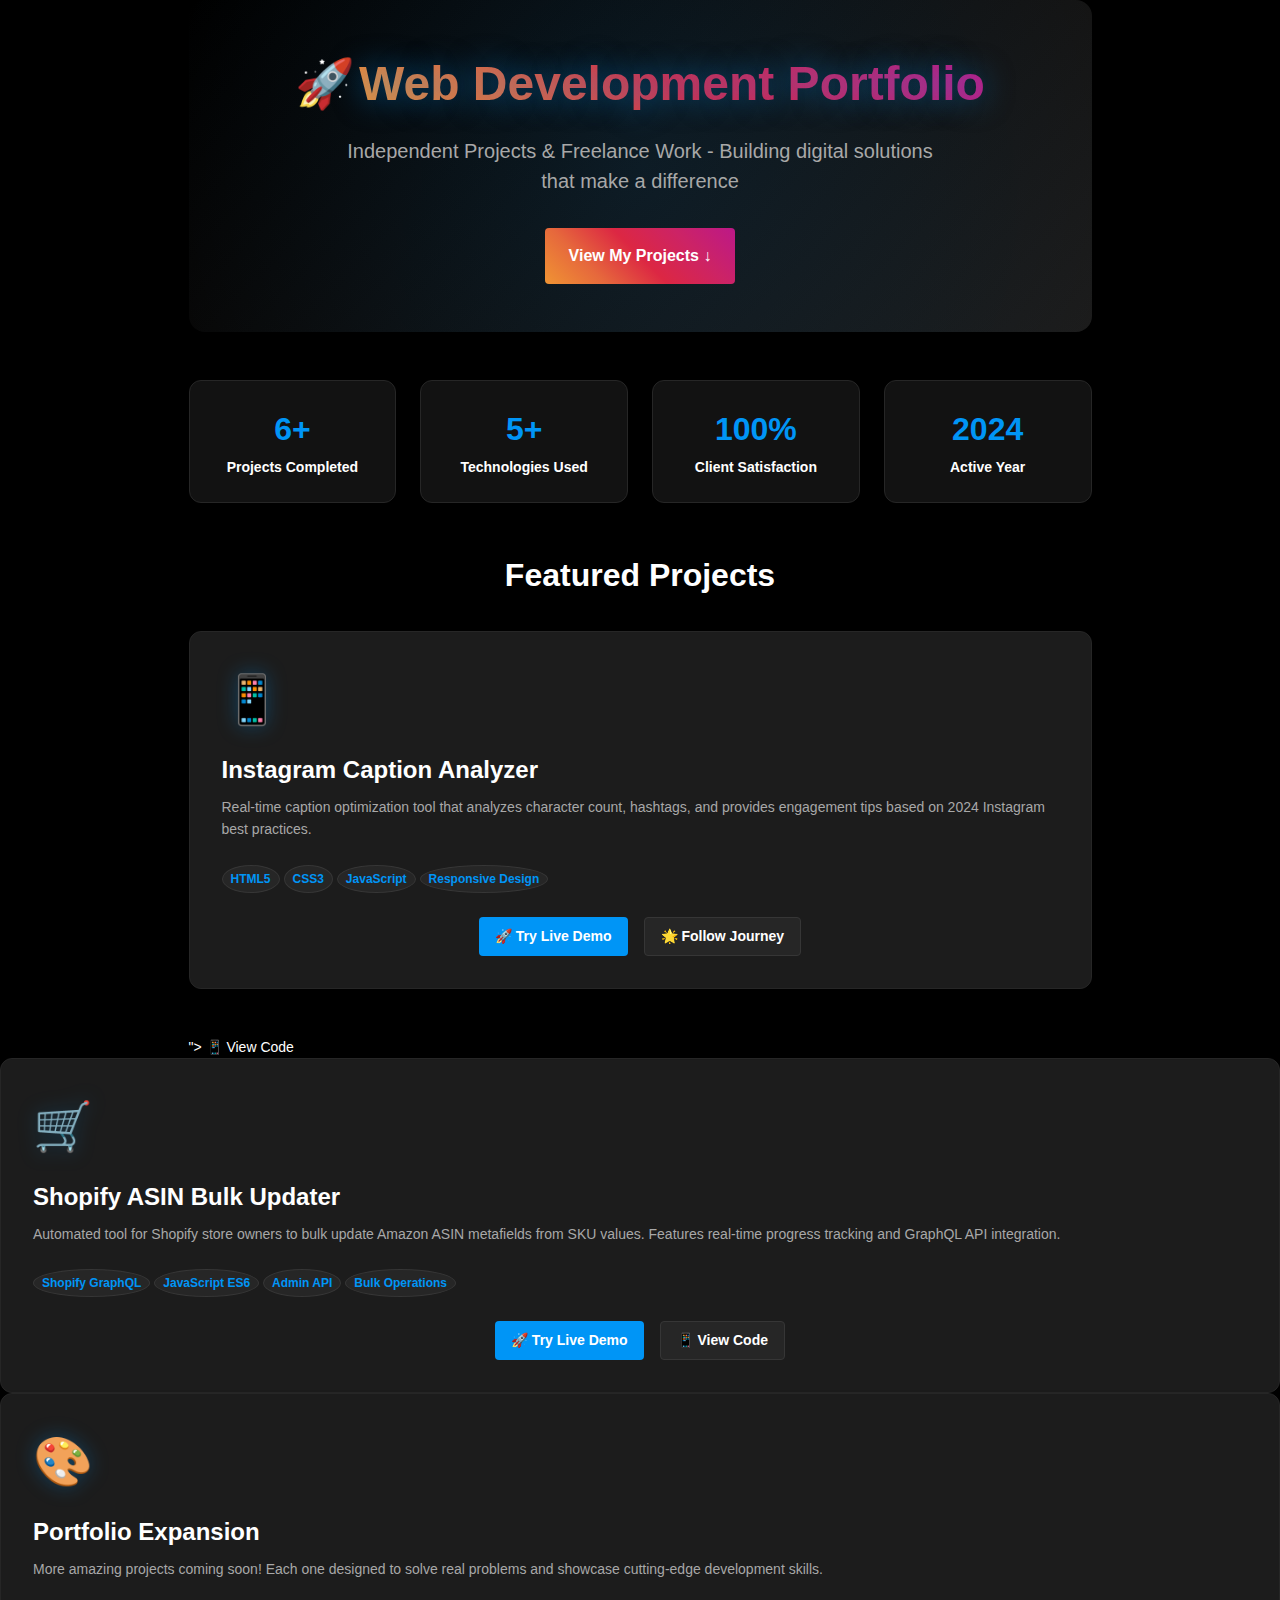
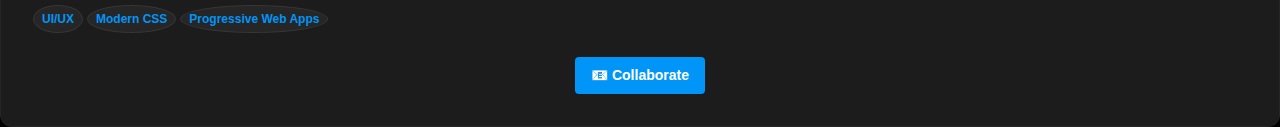
<file: index.html>
<!DOCTYPE html>
<html lang="en">
<head>
    <meta charset="UTF-8">
    <meta name="viewport" content="width=device-width, initial-scale=1.0">
    <title>Portfolio - Web Development Projects</title>
    <link rel="stylesheet" href="styles.css">
</head>
<body>
    <div class="ig-container">
        <!-- Hero Section -->
        <section class="hero-section">
            <div class="hero-content">
                <h1 class="hero-title">
                    <span class="emoji">🚀</span>
                    <span class="title-text">Web Development Portfolio</span>
                </h1>
                <p class="hero-subtitle">
                    Independent Projects & Freelance Work - Building digital solutions that make a difference
                </p>
                <a href="#projects" class="ig-btn ig-btn-gradient ig-btn-lg ig-hover-lift">
                    View My Projects ↓
                </a>
            </div>
        </section>

        <!-- Stats Section -->
        <section class="stats-section">
            <div class="stat-card">
                <span class="stat-number">6+</span>
                <span class="stat-label">Projects Completed</span>
            </div>
            <div class="stat-card">
                <span class="stat-number">5+</span>
                <span class="stat-label">Technologies Used</span>
            </div>
            <div class="stat-card">
                <span class="stat-number">100%</span>
                <span class="stat-label">Client Satisfaction</span>
            </div>
            <div class="stat-card">
                <span class="stat-number">2024</span>
                <span class="stat-label">Active Year</span>
            </div>
        </section>

        <!-- Projects Section -->
        <section id="projects" class="projects-section">
            <h2 class="ig-text-center ig-mb-xl" style="font-size: 32px; font-weight: 700;">
                <span class="title-text">Featured Projects</span>
            </h2>
            
            <div class="projects-grid">
                <!-- Instagram Caption Analyzer -->
                <div class="project-card">
                    <span class="project-icon">📱</span>
                    <h3 class="project-title">
                        <span class="title-text">Instagram Caption Analyzer</span>
                    </h3>
                    <p class="project-description">
                        Real-time caption optimization tool that analyzes character count, hashtags, and provides engagement tips based on 2024 Instagram best practices.
                    </p>
                    <div class="project-tech">
                        <span class="tech-tag">HTML5</span>
                        <span class="tech-tag">CSS3</span>
                        <span class="tech-tag">JavaScript</span>
                        <span class="tech-tag">Responsive Design</span>
                    </div>
                    <div class="project-buttons ig-flex ig-justify-center ig-gap-md">
                        <a href="projects/Instagram Caption Analyzer/IG-Caption_Analyzer.html" class="ig-btn ig-btn-primary">
                            🚀 Try Live Demo
                        </a>
                        <a href="#" class="ig-btn ig-btn-secondary">
                            🌟 Follow Journey
                        </a>
                    </div>
                </div>
            </div>
        </section>">
                            📱 View Code
                        </a>
                    </div>
                </div>

                <!-- Shopify ASIN Bulk Updater -->
                <div class="project-card">
                    <span class="project-icon">🛒</span>
                    <h3 class="project-title">
                        <span class="title-text">Shopify ASIN Bulk Updater</span>
                    </h3>
                    <p class="project-description">
                        Automated tool for Shopify store owners to bulk update Amazon ASIN metafields from SKU values. Features real-time progress tracking and GraphQL API integration.
                    </p>
                    <div class="project-tech">
                        <span class="tech-tag">Shopify GraphQL</span>
                        <span class="tech-tag">JavaScript ES6</span>
                        <span class="tech-tag">Admin API</span>
                        <span class="tech-tag">Bulk Operations</span>
                    </div>
                    <div class="project-buttons ig-flex ig-justify-center ig-gap-md">
                        <a href="projects/Shopify ASIN Bulk Updater/shopify-asin-updater.html" class="ig-btn ig-btn-primary">
                            🚀 Try Live Demo
                        </a>
                        <a href="https://github.com/JOLT-dailyAI/projects-showcase/tree/main/projects/Shopify%20ASIN%20Bulk%20Updater" class="ig-btn ig-btn-secondary">
                            📱 View Code
                        </a>
                    </div>
                </div>

                <!-- Placeholder for Third Project -->
                <div class="project-card">
                    <span class="project-icon">🎨</span>
                    <h3 class="project-title">
                        <span class="title-text">Portfolio Expansion</span>
                    </h3>
                    <p class="project-description">
                        More amazing projects coming soon! Each one designed to solve real problems and showcase cutting-edge development skills.
                    </p>
                    <div class="project-tech">
                        <span class="tech-tag">UI/UX</span>
                        <span class="tech-tag">Modern CSS</span>
                        <span class="tech-tag">Progressive Web Apps</span>
                    </div>
                    <div class="project-buttons ig-flex ig-justify-center ig-gap-md">
                        <a href="#contact" class="ig-btn ig-btn-primary">
                            📧 Collaborate
                        </a>
                        <a href="#" class="ig-btn ig-btn-secondary
</file>
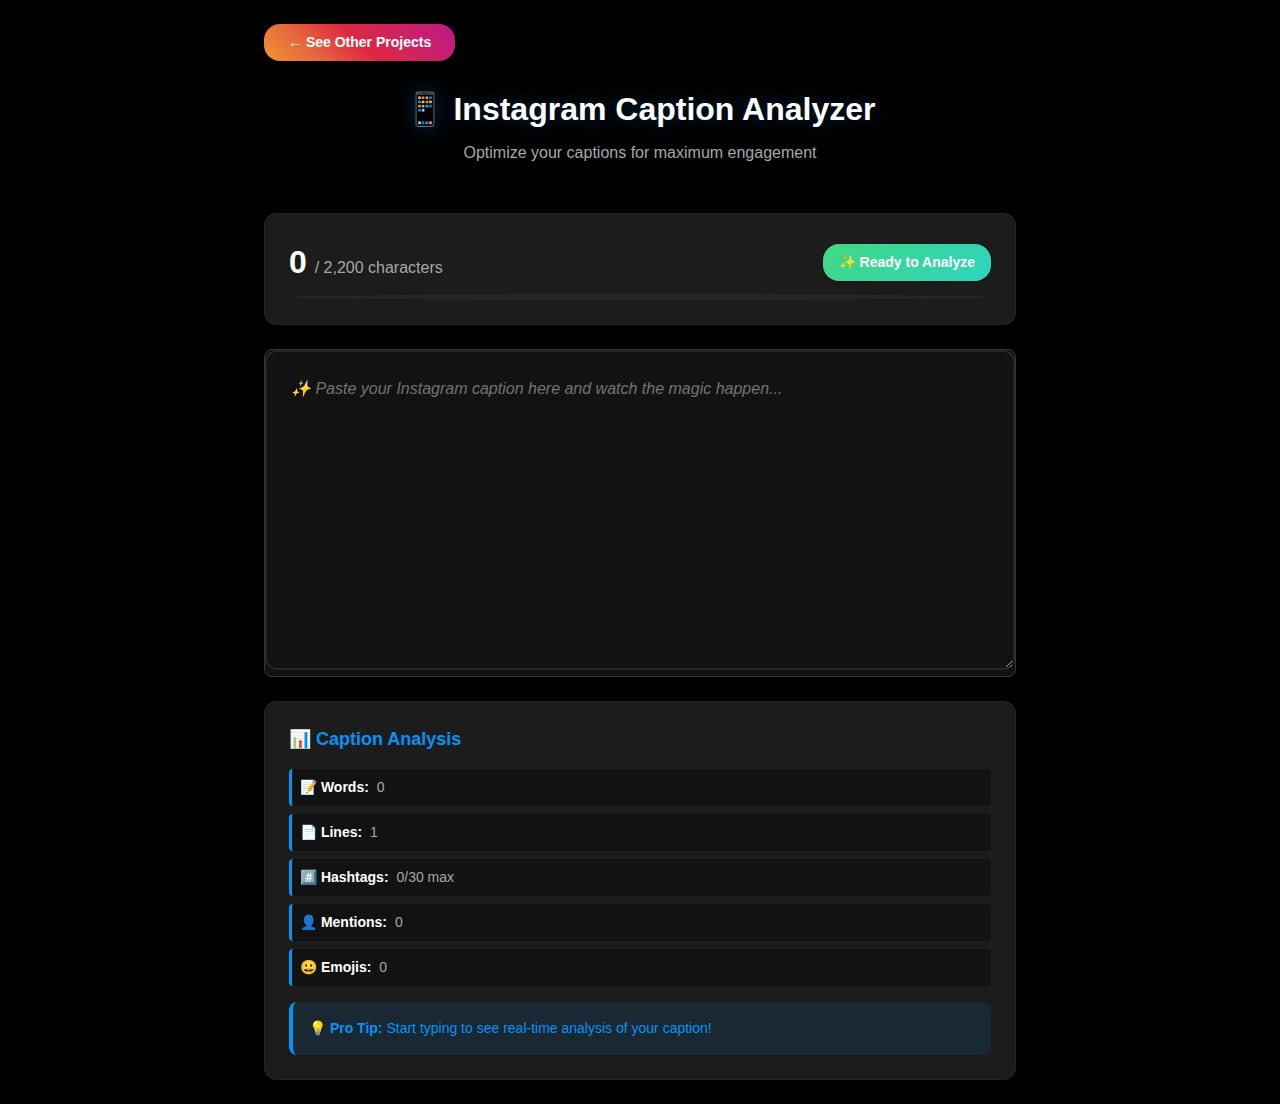
<file: projects/Instagram Caption Analyzer/IG-Caption_Analyzer.html>
<!DOCTYPE html>
<html lang="en">
<head>
    <meta charset="UTF-8">
    <meta name="viewport" content="width=device-width, initial-scale=1.0">
    <title>Instagram Caption Analyzer</title>
    <!-- Fixed CSS path: go up two directories to reach styles.css -->
    <link rel="stylesheet" href="../../styles.css">
</head>
<body>
    <div class="analyzer-container">
        <!-- Back Navigation -->
        <a href="../../index.html" class="back-link">
            ← See Other Projects
        </a>
        
        <!-- Header -->
        <div class="header-section">
            <h1 class="header-title">
                <span class="emoji">📱</span>
                <span class="title-text">Instagram Caption Analyzer</span>
            </h1>
            <p class="header-subtitle">Optimize your captions for maximum engagement</p>
        </div>
        
        <!-- Character Counter Display -->
        <div class="ig-card counter-display">
            <div class="ig-flex ig-justify-between ig-items-center ig-mb-sm">
                <div>
                    <span class="count-number" id="charCount">0</span>
                    <span class="count-limit">/ 2,200 characters</span>
                </div>
                <div class="status-badge status-success" id="status">✅ Perfect Length</div>
            </div>
            <div class="progress-bar">
                <div class="progress-fill" id="progressBar" style="width: 0%"></div>
            </div>
        </div>
        
        <!-- Caption Input -->
        <div class="ig-card">
            <textarea 
                id="captionText" 
                class="caption-textarea"
                placeholder="✨ Paste your Instagram caption here and watch the magic happen..."
                oninput="analyzeCaption()"
            ></textarea>
        </div>
        
        <!-- Analysis Results -->
        <div class="ig-card analysis-card" id="analysis">
            <h3 class="analysis-title">📊 Caption Analysis</h3>
            <div id="analysisContent">
                <div class="stat-item">
                    <span class="stat-label">Status:</span>
                    <span class="stat-value">Waiting for input...</span>
                </div>
            </div>
        </div>
    </div>

    <script>
        function analyzeCaption() {
            const text = document.getElementById('captionText').value;
            const charCount = text.length;
            const limit = 2200;
            
            // Update character count
            document.getElementById('charCount'). entities = charCount;
            
            // Calculate progress percentage
            const percentage = Math.min((charCount / limit) * 100, 100);
            const progressBar = document.getElementById('progressBar');
            progressBar.style.width = percentage + '%';
            
            // Update status with modern styling - based on current IG best practices
            const statusEl = document.getElementById('status');
            if (charCount === 0) {
                statusEl.textContent = '✨ Ready to Analyze';
                statusEl.className = 'status-badge status-success';
                progressBar.className = 'progress-fill';
            } else if (charCount <= 125) {
                // Instagram mobile shows full caption without "more" button
                statusEl.textContent = '📱 Mobile Perfect';
                statusEl.className = 'status-badge status-success';
                progressBar.className = 'progress-fill';
            } else if (charCount <= 300) {
                // Good engagement range
                statusEl.textContent = '👍 Great Length';
                statusEl.className = 'status-badge status-success';
                progressBar.className = 'progress-fill';
            } else if (charCount <= 1000) {
                // Still good but getting longer
                statusEl.textContent = '📖 Story Mode';
                statusEl.className = 'status-badge status-parser';
                progressBar.className = 'progress-fill warning';
            } else if (charCount <= 2200) {
                // Getting close to limit
                statusEl.textContent = '⚠️ Near Limit';
                statusEl.className = 'status-badge status-warning';
                progressBar.className = 'progress-fill warning';
            } else {
                // Over Instagram's limit
                statusEl.textContent = '❌ Too Long';
                statusEl.className = 'status-badge status-danger';
                progressBar.className = 'progress-fill danger';
            }
            
            // Count hashtags (more accurate regex)
            const hashtags = text.match(/#[a-zA-Z0-9_]+/g) || [];
            const hashtagCount = hashtags.length;
            
            // Count mentions
            const mentions = text.match(/@[a-zA-Z0-9_.]+/g) || [];
            const mentionCount = mentions.length;
            
            // Count emojis (comprehensive emoji detection)
            const emojiCount = (text.match(/[\u{1F600}-\u{1F64F}]|[\u{1F300}-\u{1F5FF}]|[\u{1F680}-\u{1F6FF}]|[\u{1F1E0}-\u{1F1FF}]|[\u{2600}-\u{26FF}]|[\u{2700}-\u{27BF}]|[\u{1F900}-\u{1F9FF}]|[\u{1FA70}-\u{1FAFF}]/gu) || []).length;
            
            // Count words and lines
            const wordCount = text.trim() ? text.trim().split(/\s+/).length : 0;
            const lineCount = text.split('\n').length;
            
            // Build analysis
            let analysis = `
                <div class="stat-item">
                    <span class="stat-label">📝 Words:</span>
                    <span class="stat-value">${wordCount}</span>
                </div>
                <div class="stat-item">
                    <span class="stat-label">📄 Lines:</span>
                    <span class="stat-value">${lineCount}</span>
                </div>
                <div class="stat-item">
                    <span class="stat-label">#️⃣ Hashtags:</span>
                    <span class="stat-value">${hashtagCount}/30 max</span>
                </div>
                <div class="stat-item">
                    <span class="stat-label">👤 Mentions:</span>
                    <span class="stat-value">${mentionCount}</span>
                </div>
                <div class="stat-item">
                    <span class="stat-label">😀 Emojis:</span>
                    <span class="stat-value">${emojiCount}</span>
                </div>
            `;
            
            // Add tips and warnings based on current Instagram best practices
            if (charCount === 0) {
                analysis += `
                    <div class="tip-box tip-info">
                        <strong>💡 Pro Tip:</strong> Start typing to see real-time analysis of your caption!
                    </div>
                `;
            } else {
                if (charCount > 2200) {
                    const overBy = charCount - 2200;
                    analysis += `
                        <div class="tip-box tip-error">
                            <strong>⚠️ Over Limit:</strong> Your caption is ${overBy} characters too long. Instagram will truncate it!
                        </div>
                    `;
                }
                
                // Updated hashtag recommendations based on 2024 best practices
                if (hashtagCount > 30) {
                    analysis += `
                        <div class="tip-box tip-error">
                            <strong>🚫 Too Many Hashtags:</strong> Instagram allows maximum 30 hashtags. You have ${hashtagCount}.
                        </div>
                    `;
                } else if (hashtagCount > 10) {
                    analysis += `
                        <div class="tip-box tip-warning">
                            <strong>📊 Hashtag Tip:</strong> Consider 3-7 targeted hashtags for better engagement than ${hashtagCount}.
                        </div>
                    `;
                } else if (hashtagCount >= 3 && hashtagCount <= 7) {
                    analysis += `
                        <div class="tip-box tip-info">
                            <strong>🎯 Perfect Hashtags:</strong> ${hashtagCount} hashtags is in the sweet spot for 2024!
                        </div>
                    `;
                }
                
                // Mobile optimization tip
                if (charCount <= 125) {
                    analysis += `
                        <div class="tip-box tip-info">
                            <strong>📱 Mobile Perfect:</strong> Your caption displays fully on mobile without "more" button!
                        </div>
                    `;
                }
                
                // Engagement optimization tips
                if (text.includes('?')) {
                    analysis += `
                        <div class="tip-box tip-info">
                            <strong>💬 Great for Engagement:</strong> Questions encourage comments!
                        </div>
                    `;
                }
                
                // Story-style caption detection
                if (charCount > 500 && lineCount > 5) {
                    analysis += `
                        <div class="tip-box tip-info">
                            <strong>📚 Story Mode:</strong> Long-form content can work great for engaged audiences!
                        </div>
                    `;
                }
            }
            
            document.getElementById('analysisContent').innerHTML = analysis;
        }
        
        // Initialize analysis
        analyzeCaption();
        
        // Auto-expand textarea - dynamic sizing
        const textarea = document.getElementById('captionText');
        textarea.addEventListener('input', function() {
            this.style.height = 'auto';
            this.style.height = Math.max(320, this.scrollHeight) + 'px';
        });
        
        // Prevent zoom on iOS when focusing input
        if (/iPad|iPhone|iPod/.test(navigator.userAgent)) {
            textarea.addEventListener('focus', function() {
                document.querySelector('meta[name=viewport]').setAttribute('content', 'width=device-width, initial-scale=1.0, maximum-scale=1.0, user-scalable=no');
            });
            
            textarea.addEventListener('blur', function() {
                document.querySelector('meta[name=viewport]').setAttribute('content', 'width=device-width, initial-scale=1.0');
            });
        }
    </script>
</body>
</html>
</file>
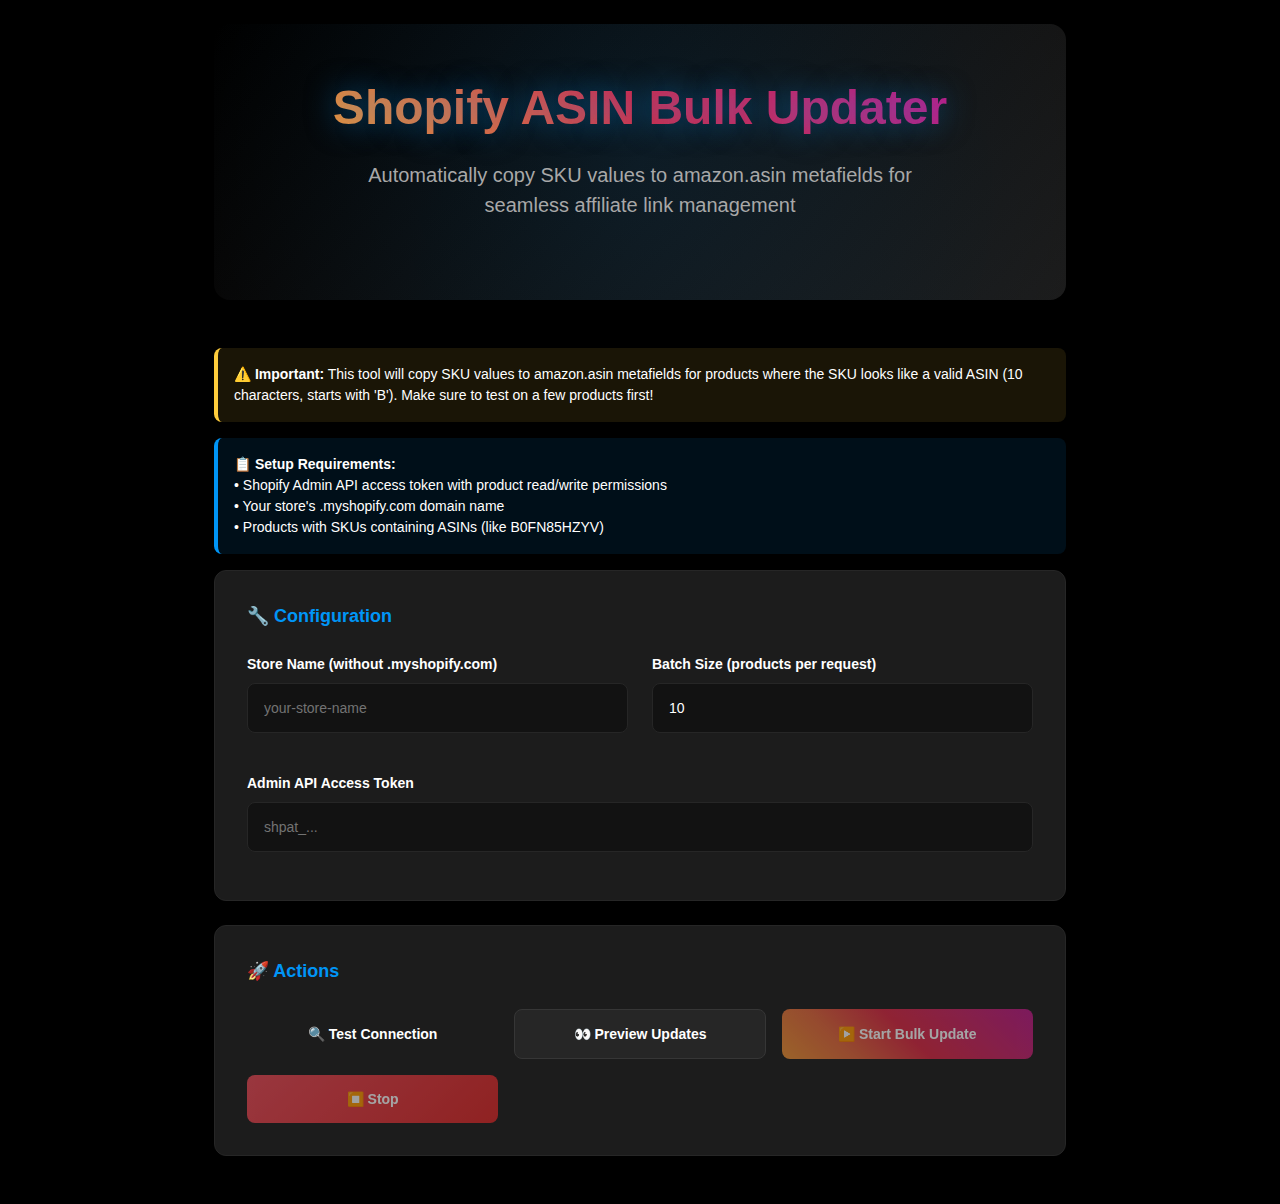
<file: projects/Shopify ASIN Bulk Updater/shopify-asin-updater.html>
<!DOCTYPE html>
<html lang="en">
<head>
    <meta charset="UTF-8">
    <meta name="viewport" content="width=device-width, initial-scale=1.0">
    <title>Shopify ASIN Bulk Updater</title>
    <!-- Link to centralized styles.css (2 folders up) -->
    <link rel="stylesheet" href="../../styles.css">
    <style>
        /* Additional styles specific to the ASIN updater */
        .updater-container {
            max-width: 900px;
            margin: 0 auto;
            padding: var(--ig-space-lg);
        }

        .updater-card {
            background: var(--ig-surface-elevated);
            border: 1px solid var(--ig-border);
            border-radius: var(--ig-radius-lg);
            padding: var(--ig-space-xl);
            margin-bottom: var(--ig-space-lg);
            box-shadow: var(--ig-shadow-md);
            transition: var(--ig-transition);
        }

        .updater-card:hover {
            box-shadow: var(--ig-shadow-lg);
        }

        .section-header {
            display: flex;
            align-items: center;
            gap: var(--ig-space-sm);
            margin-bottom: var(--ig-space-lg);
            color: var(--ig-blue);
            font-weight: 600;
            font-size: 18px;
        }

        .config-grid {
            display: grid;
            grid-template-columns: 1fr 1fr;
            gap: var(--ig-space-lg);
            margin-bottom: var(--ig-space-lg);
        }

        .form-field {
            margin-bottom: var(--ig-space-md);
        }

        .form-label {
            display: block;
            color: var(--ig-text-primary);
            font-weight: 600;
            margin-bottom: var(--ig-space-sm);
            font-size: 14px;
        }

        .form-input {
            width: 100%;
            padding: var(--ig-space-md);
            background: var(--ig-surface);
            border: 1px solid var(--ig-border);
            border-radius: var(--ig-radius-md);
            color: var(--ig-text-primary);
            font-family: inherit;
            font-size: 14px;
            transition: var(--ig-transition);
        }

        .form-input:focus {
            outline: none;
            border-color: var(--ig-blue);
            box-shadow: 0 0 0 3px rgba(0, 149, 246, 0.1);
        }

        .form-input::placeholder {
            color: var(--ig-text-muted);
        }

        .button-grid {
            display: grid;
            grid-template-columns: repeat(auto-fit, minmax(200px, 1fr));
            gap: var(--ig-space-md);
        }

        .action-btn {
            display: flex;
            align-items: center;
            justify-content: center;
            gap: var(--ig-space-sm);
            padding: var(--ig-space-md) var(--ig-space-lg);
            border: none;
            border-radius: var(--ig-radius-md);
            font-family: inherit;
            font-size: 14px;
            font-weight: 600;
            cursor: pointer;
            transition: var(--ig-transition);
            text-decoration: none;
            min-height: 48px;
        }

        .action-btn:disabled {
            opacity: 0.6;
            cursor: not-allowed;
        }

        .btn-test {
            background: var(--ig-gradient-tech);
            color: white;
        }

        .btn-test:hover:not(:disabled) {
            transform: translateY(-2px);
            box-shadow: var(--ig-shadow-lg);
        }

        .btn-preview {
            background: var(--ig-surface-hover);
            color: var(--ig-text-primary);
            border: 1px solid var(--ig-border-light);
        }

        .btn-preview:hover:not(:disabled) {
            background: var(--ig-border-light);
            transform: translateY(-2px);
        }

        .btn-update {
            background: var(--ig-gradient-brand);
            color: white;
        }

        .btn-update:hover:not(:disabled) {
            transform: translateY(-2px);
            box-shadow: var(--ig-shadow-lg);
        }

        .btn-stop {
            background: linear-gradient(135deg, var(--ig-red), #dc2626);
            color: white;
        }

        .btn-stop:hover:not(:disabled) {
            transform: translateY(-2px);
            box-shadow: 0 10px 25px rgba(237, 73, 86, 0.3);
        }

        .progress-container {
            margin: var(--ig-space-lg) 0;
            padding: var(--ig-space-lg);
            background: var(--ig-surface);
            border: 1px solid var(--ig-border);
            border-radius: var(--ig-radius-md);
            display: none;
        }

        .progress-track {
            width: 100%;
            height: 8px;
            background: var(--ig-border);
            border-radius: var(--ig-radius-full);
            overflow: hidden;
        }

        .progress-fill {
            height: 100%;
            background: var(--ig-gradient-brand);
            width: 0%;
            transition: width 0.3s ease;
            border-radius: var(--ig-radius-full);
        }

        .stats-grid {
            display: grid;
            grid-template-columns: repeat(auto-fit, minmax(150px, 1fr));
            gap: var(--ig-space-md);
            margin: var(--ig-space-lg) 0;
            display: none;
        }

        .stat-item {
            background: var(--ig-surface);
            padding: var(--ig-space-lg);
            border-radius: var(--ig-radius-md);
            text-align: center;
            border: 1px solid var(--ig-border);
            transition: var(--ig-transition);
        }

        .stat-item:hover {
            background: var(--ig-surface-hover);
            transform: translateY(-2px);
        }

        .stat-number {
            font-size: 24px;
            font-weight: 700;
            color: var(--ig-blue);
            display: block;
            margin-bottom: var(--ig-space-xs);
        }

        .stat-label {
            color: var(--ig-text-secondary);
            font-size: 12px;
            text-transform: uppercase;
            letter-spacing: 0.5px;
        }

        .log-container {
            margin-top: var(--ig-space-lg);
            background: var(--ig-surface-elevated);
            border: 1px solid var(--ig-border);
            border-radius: var(--ig-radius-md);
            display: none;
        }

        .log-header {
            padding: var(--ig-space-md);
            border-bottom: 1px solid var(--ig-border);
            font-weight: 600;
            color: var(--ig-text-primary);
            display: flex;
            align-items: center;
            gap: var(--ig-space-sm);
        }

        .log-content {
            padding: var(--ig-space-md);
            background: #1a1a1a;
            color: var(--ig-text-primary);
            font-family: 'Monaco', 'Consolas', 'SF Mono', monospace;
            font-size: 12px;
            line-height: 1.4;
            max-height: 300px;
            overflow-y: auto;
            white-space: pre-wrap;
        }

        .status-message {
            padding: var(--ig-space-md);
            border-radius: var(--ig-radius-md);
            margin: var(--ig-space-lg) 0;
            display: none;
            animation: slideIn 0.3s ease;
            border-left: 4px solid;
        }

        @keyframes slideIn {
            from { opacity: 0; transform: translateY(-10px); }
            to { opacity: 1; transform: translateY(0); }
        }

        .status-success {
            background: rgba(66, 216, 131, 0.1);
            border-left-color: var(--ig-green);
            color: var(--ig-green);
        }

        .status-error {
            background: rgba(237, 73, 86, 0.1);
            border-left-color: var(--ig-red);
            color: var(--ig-red);
        }

        .status-info {
            background: rgba(0, 149, 246, 0.1);
            border-left-color: var(--ig-blue);
            color: var(--ig-blue);
        }

        .status-warning {
            background: rgba(255, 205, 60, 0.1);
            border-left-color: var(--ig-yellow);
            color: var(--ig-yellow);
        }

        @media (max-width: 768px) {
            .config-grid {
                grid-template-columns: 1fr;
                gap: var(--ig-space-md);
            }

            .button-grid {
                grid-template-columns: 1fr;
            }

            .stats-grid {
                grid-template-columns: repeat(2, 1fr);
            }

            .updater-container {
                padding: var(--ig-space-md);
            }

            .updater-card {
                padding: var(--ig-space-lg);
            }
        }

        @media (max-width: 480px) {
            .stats-grid {
                grid-template-columns: 1fr;
            }
        }
    </style>
</head>
<body>
    <div class="updater-container">
        <div class="hero-section">
            <div class="hero-content">
                <h1 class="hero-title">
                    <span class="title-text">Shopify ASIN Bulk Updater</span>
                </h1>
                <p class="hero-subtitle">
                    Automatically copy SKU values to amazon.asin metafields for seamless affiliate link management
                </p>
            </div>
        </div>

        <div class="ig-alert ig-alert-warning">
            <strong>⚠️ Important:</strong> This tool will copy SKU values to amazon.asin metafields for products where the SKU looks like a valid ASIN (10 characters, starts with 'B'). Make sure to test on a few products first!
        </div>

        <div class="ig-alert ig-alert-info">
            <strong>📋 Setup Requirements:</strong>
            <br>• Shopify Admin API access token with product read/write permissions
            <br>• Your store's .myshopify.com domain name
            <br>• Products with SKUs containing ASINs (like B0FN85HZYV)
        </div>

        <div class="updater-card">
            <div class="section-header">
                🔧 Configuration
            </div>
            
            <div class="config-grid">
                <div class="form-field">
                    <label class="form-label" for="shopName">Store Name (without .myshopify.com)</label>
                    <input type="text" id="shopName" class="form-input" placeholder="your-store-name" />
                </div>
                
                <div class="form-field">
                    <label class="form-label" for="batchSize">Batch Size (products per request)</label>
                    <input type="number" id="batchSize" class="form-input" value="10" min="1" max="50" />
                </div>
            </div>
            
            <div class="form-field">
                <label class="form-label" for="accessToken">Admin API Access Token</label>
                <input type="password" id="accessToken" class="form-input" placeholder="shpat_..." />
            </div>
        </div>

        <div class="updater-card">
            <div class="section-header">
                🚀 Actions
            </div>
            
            <div class="button-grid">
                <button class="action-btn btn-test" onclick="testConnection()">
                    🔍 Test Connection
                </button>
                <button class="action-btn btn-preview" onclick="previewUpdates()" id="previewBtn">
                    👀 Preview Updates
                </button>
                <button class="action-btn btn-update" onclick="startBulkUpdate()" id="updateBtn" disabled>
                    ▶️ Start Bulk Update
                </button>
                <button class="action-btn btn-stop" onclick="stopUpdate()" id="stopBtn" disabled>
                    ⏹️ Stop
                </button>
            </div>
        </div>

        <div class="progress-container" id="progressContainer">
            <div class="section-header" style="margin-bottom: var(--ig-space-md);">
                📊 Progress
            </div>
            <div class="progress-track">
                <div class="progress-fill" id="progressBar"></div>
            </div>
        </div>

        <div class="stats-grid" id="statsGrid">
            <div class="stat-item">
                <div class="stat-number" id="totalProducts">0</div>
                <div class="stat-label">Total Products</div>
            </div>
            <div class="stat-item">
                <div class="stat-number" id="eligibleProducts">0</div>
                <div class="stat-label">Eligible for Update</div>
            </div>
            <div class="stat-item">
                <div class="stat-number" id="updatedProducts">0</div>
                <div class="stat-label">Updated</div>
            </div>
            <div class="stat-item">
                <div class="stat-number" id="skippedProducts">0</div>
                <div class="stat-label">Skipped</div>
            </div>
        </div>

        <div class="status-message" id="statusMessage"></div>

        <div class="log-container" id="logContainer">
            <div class="log-header">
                📝 Activity Log
            </div>
            <div class="log-content" id="logContent"></div>
        </div>
    </div>

    <script>
        let isRunning = false;
        let shouldStop = false;
        let stats = {
            total: 0,
            eligible: 0,
            updated: 0,
            skipped: 0
        };

        function showStatus(message, type = 'info') {
            const statusEl = document.getElementById('statusMessage');
            statusEl.textContent = message;
            statusEl.className = `status-message status-${type}`;
            statusEl.style.display = 'block';
            
            setTimeout(() => {
                statusEl.style.display = 'none';
            }, 5000);
        }

        function log(message) {
            const logEl = document.getElementById('logContent');
            const timestamp = new Date().toLocaleTimeString();
            logEl.textContent += `[${timestamp}] ${message}\n`;
            logEl.scrollTop = logEl.scrollHeight;
            document.getElementById('logContainer').style.display = 'block';
        }

        function updateStats() {
            document.getElementById('totalProducts').textContent = stats.total;
            document.getElementById('eligibleProducts').textContent = stats.eligible;
            document.getElementById('updatedProducts').textContent = stats.updated;
            document.getElementById('skippedProducts').textContent = stats.skipped;
            document.getElementById('statsGrid').style.display = 'grid';
        }

        function updateProgress(current, total) {
            const percentage = total > 0 ? (current / total) * 100 : 0;
            document.getElementById('progressBar').style.width = `${percentage}%`;
            document.getElementById('progressContainer').style.display = 'block';
        }

        function isValidASIN(sku) {
            return sku && 
                   sku.length === 10 && 
                   sku.charAt(0) === 'B' && 
                   /^[A-Z0-9]+$/.test(sku);
        }

        function getConfig() {
            const shopName = document.getElementById('shopName').value.trim();
            const accessToken = document.getElementById('accessToken').value.trim();
            const batchSize = parseInt(document.getElementById('batchSize').value) || 10;

            if (!shopName || !accessToken) {
                throw new Error('Please provide both shop name and access token');
            }

            return { shopName, accessToken, batchSize };
        }

        async function makeGraphQLRequest(query, variables = {}) {
            const config = getConfig();
            
            const response = await fetch(`https://${config.shopName}.myshopify.com/admin/api/2024-01/graphql.json`, {
                method: 'POST',
                headers: {
                    'Content-Type': 'application/json',
                    'X-Shopify-Access-Token': config.accessToken
                },
                body: JSON.stringify({ query, variables })
            });

            if (!response.ok) {
                throw new Error(`HTTP ${response.status}: ${response.statusText}`);
            }

            const result = await response.json();
            
            if (result.errors) {
                throw new Error(`GraphQL errors: ${JSON.stringify(result.errors)}`);
            }

            return result.data;
        }

        async function testConnection() {
            try {
                log('Testing connection...');
                
                const query = `query { shop { name } }`;
                const data = await makeGraphQLRequest(query);
                
                showStatus(`✅ Connected successfully to: ${data.shop.name}`, 'success');
                log(`Connected to shop: ${data.shop.name}`);
                
                document.getElementById('previewBtn').disabled = false;
                
            } catch (error) {
                showStatus(`❌ Connection failed: ${error.message}`, 'error');
                log(`Connection error: ${error.message}`);
            }
        }

        async function previewUpdates() {
            try {
                log('Starting preview...');
                stats = { total: 0, eligible: 0, updated: 0, skipped: 0 };

                const query = `
                    query getProducts($first: Int!, $after: String) {
                        products(first: $first, after: $after) {
                            pageInfo {
                                hasNextPage
                                endCursor
                            }
                            edges {
                                node {
                                    id
                                    title
                                    handle
                                    variants(first: 1) {
                                        edges {
                                            node {
                                                sku
                                            }
                                        }
                                    }
                                    metafields(namespace: "amazon", first: 5) {
                                        edges {
                                            node {
                                                key
                                                value
                                            }
                                        }
                                    }
                                }
                            }
                        }
                    }
                `;

                let hasNextPage = true;
                let cursor = null;
                const config = getConfig();

                while (hasNextPage) {
                    const data = await makeGraphQLRequest(query, {
                        first: config.batchSize,
                        after: cursor
                    });

                    const products = data.products.edges;
                    hasNextPage = data.products.pageInfo.hasNextPage;
                    cursor = data.products.pageInfo.endCursor;

                    for (const productEdge of products) {
                        const product = productEdge.node;
                        stats.total++;

                        const sku = product.variants.edges[0]?.node?.sku;
                        const existingASIN = product.metafields.edges.find(m => m.node.key === 'asin')?.node?.value;

                        if (isValidASIN(sku) && !existingASIN) {
                            stats.eligible++;
                            log(`✓ Eligible: ${product.title} (SKU: ${sku})`);
                        } else if (existingASIN) {
                            stats.skipped++;
                            log(`- Skipped (has ASIN): ${product.title}`);
                        } else {
                            stats.skipped++;
                            log(`- Skipped (invalid SKU): ${product.title} (${sku || 'no SKU'})`);
                        }
                    }

                    updateStats();
                    await new Promise(resolve => setTimeout(resolve, 200));
                }

                showStatus(`Preview complete! Found ${stats.eligible} products eligible for update out of ${stats.total} total products.`, 'info');
                document.getElementById('updateBtn').disabled = stats.eligible === 0;

            } catch (error) {
                showStatus(`❌ Preview failed: ${error.message}`, 'error');
                log(`Preview error: ${error.message}`);
            }
        }

        async function startBulkUpdate() {
            if (isRunning) return;
            
            isRunning = true;
            shouldStop = false;
            document.getElementById('updateBtn').disabled = true;
            document.getElementById('stopBtn').disabled = false;

            try {
                log('Starting bulk update...');
                stats = { total: 0, eligible: 0, updated: 0, skipped: 0 };

                const getProductsQuery = `
                    query getProducts($first: Int!, $after: String) {
                        products(first: $first, after: $after) {
                            pageInfo {
                                hasNextPage
                                endCursor
                            }
                            edges {
                                node {
                                    id
                                    title
                                    handle
                                    variants(first: 1) {
                                        edges {
                                            node {
                                                sku
                                            }
                                        }
                                    }
                                    metafields(namespace: "amazon", first: 5) {
                                        edges {
                                            node {
                                                key
                                                value
                                            }
                                        }
                                    }
                                }
                            }
                        }
                    }
                `;

                const updateProductMutation = `
                    mutation productUpdate($input: ProductInput!) {
                        productUpdate(input: $input) {
                            product {
                                id
                                title
                            }
                            userErrors {
                                field
                                message
                            }
                        }
                    }
                `;

                let hasNextPage = true;
                let cursor = null;
                const config = getConfig();
                const eligibleProducts = [];

                // First pass: collect eligible products
                while (hasNextPage && !shouldStop) {
                    const data = await makeGraphQLRequest(getProductsQuery, {
                        first: config.batchSize,
                        after: cursor
                    });

                    const products = data.products.edges;
                    hasNextPage = data.products.pageInfo.hasNextPage;
                    cursor = data.products.pageInfo.endCursor;

                    for (const productEdge of products) {
                        const product = productEdge.node;
                        stats.total++;

                        const sku = product.variants.edges[0]?.node?.sku;
                        const existingASIN = product.metafields.edges.find(m => m.node.key === 'asin')?.node?.value;

                        if (isValidASIN(sku) && !existingASIN) {
                            eligibleProducts.push({
                                id: product.id,
                                title: product.title,
                                sku: sku
                            });
                            stats.eligible++;
                        } else {
                            stats.skipped++;
                        }
                    }

                    updateStats();
                    await new Promise(resolve => setTimeout(resolve, 100));
                }

                // Second pass: update eligible products
                for (let i = 0; i < eligibleProducts.length && !shouldStop; i++) {
                    const product = eligibleProducts[i];
                    
                    try {
                        const updateData = await makeGraphQLRequest(updateProductMutation, {
                            input: {
                                id: product.id,
                                metafields: [{
                                    namespace: "amazon",
                                    key: "asin",
                                    value: product.sku,
                                    type: "single_line_text_field"
                                }]
                            }
                        });

                        if (updateData.productUpdate.userErrors.length > 0) {
                            log(`❌ Error updating ${product.title}: ${updateData.productUpdate.userErrors[0].message}`);
                        } else {
                            stats.updated++;
                            log(`✅ Updated: ${product.title} (ASIN: ${product.sku})`);
                        }

                    } catch (error) {
                        log(`❌ Failed to update ${product.title}: ${error.message}`);
                    }

                    updateProgress(i + 1, eligibleProducts.length);
                    updateStats();
                    
                    // Rate limiting
                    await new Promise(resolve => setTimeout(resolve, 500));
                }

                if (shouldStop) {
                    showStatus('Update stopped by user', 'warning');
                    log('Update stopped by user');
                } else {
                    showStatus(`✅ Bulk update completed! Updated ${stats.updated} out of ${stats.eligible} eligible products.`, 'success');
                    log(`Bulk update completed. Updated: ${stats.updated}, Total eligible: ${stats.eligible}`);
                }

            } catch (error) {
                showStatus(`❌ Bulk update failed: ${error.message}`, 'error');
                log(`Bulk update error: ${error.message}`);
            } finally {
                isRunning = false;
                document.getElementById('updateBtn').disabled = false;
                document.getElementById('stopBtn').disabled = true;
            }
        }

        function stopUpdate() {
            shouldStop = true;
            log('Stop requested...');
        }
    </script>
</body>
</html>
</file>
<file: styles.css>
/* Instagram Dark Theme CSS - Centralized styles.css */

/* CSS Custom Properties for Instagram Dark Theme */
:root {
  /* Instagram Dark Theme Colors */
  --ig-background: #000000;
  --ig-surface: #121212;
  --ig-surface-elevated: #1c1c1c;
  --ig-surface-hover: #262626;
  --ig-border: #262626;
  --ig-border-light: #363636;
  --ig-text-primary: #ffffff;
  --ig-text-secondary: #a8a8a8;
  --ig-text-muted: #737373;
  --ig-blue: #0095f6;
  --ig-blue-hover: #1877f2;
  --ig-red: #ed4956;
  --ig-green: #42d883;
  --ig-yellow: #ffcd3c;
  --ig-purple: #8a3ffc;
  
  /* Gradients */
  --ig-gradient-brand: linear-gradient(45deg, #f09433 0%, #e6683c 25%, #dc2743 50%, #cc2366 75%, #bc1888 100%);
  --ig-gradient-story: linear-gradient(45deg, #fdf497 0%, #fdf497 5%, #fd5949 45%, #d6249f 60%, #285AEB 90%);
  
  /* Shadows */
  --ig-shadow-sm: 0 1px 3px rgba(0, 0, 0, 0.3);
  --ig-shadow-md: 0 4px 6px rgba(0, 0, 0, 0.3);
  --ig-shadow-lg: 0 10px 15px rgba(0, 0, 0, 0.4);
  --ig-shadow-xl: 0 20px 25px rgba(0, 0, 0, 0.5);
  
  /* Transitions */
  --ig-transition: all 0.2s ease-in-out;
  --ig-transition-slow: all 0.3s ease-in-out;
  
  /* Border Radius */
  --ig-radius-sm: 4px;
  --ig-radius-md: 8px;
  --ig-radius-lg: 12px;
  --ig-radius-xl: 16px;
  --ig-radius-full: 50%;
  
  /* Spacing */
  --ig-space-xs: 4px;
  --ig-space-sm: 8px;
  --ig-space-md: 16px;
  --ig-space-lg: 24px;
  --ig-space-xl: 32px;
  --ig-space-2xl: 48px;
}

/* Base Styles */
* {
  margin: 0;
  padding: 0;
  box-sizing: border-box;
}

body {
  font-family: -apple-system, BlinkMacSystemFont, "Segoe UI", Roboto, Helvetica, Arial, sans-serif;
  background-color: var(--ig-background);
  color: var(--ig-text-primary);
  line-height: 1.5;
  font-size: 14px;
}

/* Container & Layout */
.ig-container {
  max-width: 935px;
  margin: 0 auto;
  padding: 0 var(--ig-space-md);
}

.ig-card {
  background-color: var(--ig-surface);
  border: 1px solid var(--ig-border-light);
  border-radius: var(--ig-radius-md);
  overflow: hidden;
  box-shadow: var(--ig-shadow-sm);
  transition: var(--ig-transition);
}

.ig-card:hover {
  box-shadow: var(--ig-shadow-md);
}

.ig-card-elevated {
  background-color: var(--ig-surface-elevated);
  box-shadow: var(--ig-shadow-lg);
}

/* Headers */
h1, h2, h3, h4, h5, h6 {
  color: var(--ig-text-primary);
  font-weight: 600;
  margin-bottom: var(--ig-space-md);
}

h1 { font-size: 28px; }
h2 { font-size: 24px; }
h3 { font-size: 20px; }
h4 { font-size: 18px; }
h5 { font-size: 16px; }
h6 { font-size: 14px; }

/* Text */
p {
  color: var(--ig-text-primary);
  margin-bottom: var(--ig-space-md);
}

.ig-text-center {
  text-align: center;
}

.ig-text-secondary {
  color: var(--ig-text-secondary);
}

.ig-text-muted {
  color: var(--ig-text-muted);
}

.ig-text-small {
  font-size: 12px;
}

/* Buttons */
.ig-btn {
  display: inline-flex;
  align-items: center;
  justify-content: center;
  padding: var(--ig-space-sm) var(--ig-space-md);
  border: none;
  border-radius: var(--ig-radius-sm);
  font-family: inherit;
  font-size: 14px;
  font-weight: 600;
  text-decoration: none;
  cursor: pointer;
  transition: var(--ig-transition);
  min-height: 32px;
  gap: var(--ig-space-xs);
}

.ig-btn-primary {
  background-color: var(--ig-blue);
  color: white;
}

.ig-btn-primary:hover {
  background-color: var(--ig-blue-hover);
}

.ig-btn-secondary {
  background-color: var(--ig-surface-hover);
  color: var(--ig-text-primary);
  border: 1px solid var(--ig-border-light);
}

.ig-btn-secondary:hover {
  background-color: var(--ig-border-light);
}

.ig-btn-gradient {
  background: var(--ig-gradient-brand);
  color: white;
  border: none;
}

.ig-btn-gradient:hover {
  opacity: 0.9;
  transform: translateY(-1px);
}

.ig-btn-ghost {
  background: transparent;
  color: var(--ig-text-secondary);
  border: 1px solid var(--ig-border);
}

.ig-btn-ghost:hover {
  background-color: var(--ig-surface-hover);
  color: var(--ig-text-primary);
}

.ig-btn-sm {
  padding: var(--ig-space-xs) var(--ig-space-sm);
  font-size: 12px;
  min-height: 28px;
}

.ig-btn-lg {
  padding: var(--ig-space-md) var(--ig-space-lg);
  font-size: 16px;
  min-height: 44px;
}

/* Forms */
.ig-input {
  width: 100%;
  padding: var(--ig-space-sm) var(--ig-space-md);
  background-color: var(--ig-surface);
  border: 1px solid var(--ig-border);
  border-radius: var(--ig-radius-sm);
  color: var(--ig-text-primary);
  font-family: inherit;
  font-size: 14px;
  transition: var(--ig-transition);
}

.ig-input:focus {
  outline: none;
  border-color: var(--ig-blue);
  box-shadow: 0 0 0 2px rgba(0, 149, 246, 0.2);
}

.ig-input::placeholder {
  color: var(--ig-text-muted);
}

.ig-textarea {
  min-height: 120px;
  resize: vertical;
  font-family: inherit;
}

.ig-select {
  background-image: url("data:image/svg+xml,%3csvg xmlns='http://www.w3.org/2000/svg' fill='none' viewBox='0 0 20 20'%3e%3cpath stroke='%23a8a8a8' stroke-linecap='round' stroke-linejoin='round' stroke-width='1.5' d='M6 8l4 4 4-4'/%3e%3c/svg%3e");
  background-position: right var(--ig-space-sm) center;
  background-repeat: no-repeat;
  background-size: 16px;
  padding-right: var(--ig-space-xl);
}

/* Status & Alerts */
.ig-status {
  padding: var(--ig-space-xs) var(--ig-space-sm);
  border-radius: var(--ig-radius-full);
  font-size: 12px;
  font-weight: 600;
  text-align: center;
  min-width: 80px;
}

.ig-status-success {
  background-color: rgba(66, 216, 131, 0.2);
  color: var(--ig-green);
  border: 1px solid var(--ig-green);
}

.ig-status-warning {
  background-color: rgba(255, 205, 60, 0.2);
  color: var(--ig-yellow);
  border: 1px solid var(--ig-yellow);
}

.ig-status-error {
  background-color: rgba(237, 73, 86, 0.2);
  color: var(--ig-red);
  border: 1px solid var(--ig-red);
}

.ig-alert {
  padding: var(--ig-space-md);
  border-radius: var(--ig-radius-md);
  margin-bottom: var(--ig-space-md);
  border-left: 4px solid;
}

.ig-alert-info {
  background-color: rgba(0, 149, 246, 0.1);
  border-left-color: var(--ig-blue);
  color: var(--ig-text-primary);
}

.ig-alert-success {
  background-color: rgba(66, 216, 131, 0.1);
  border-left-color: var(--ig-green);
  color: var(--ig-text-primary);
}

.ig-alert-warning {
  background-color: rgba(255, 205, 60, 0.1);
  border-left-color: var(--ig-yellow);
  color: var(--ig-text-primary);
}

.ig-alert-error {
  background-color: rgba(237, 73, 86, 0.1);
  border-left-color: var(--ig-red);
  color: var(--ig-text-primary);
}

/* Navigation */
.ig-nav {
  background-color: var(--ig-surface);
  border-bottom: 1px solid var(--ig-border);
  padding: var(--ig-space-md) 0;
}

.ig-nav-link {
  color: var(--ig-text-secondary);
  text-decoration: none;
  padding: var(--ig-space-sm) var(--ig-space-md);
  border-radius: var(--ig-radius-sm);
  transition: var(--ig-transition);
  display: inline-block;
}

.ig-nav-link:hover,
.ig-nav-link.active {
  color: var(--ig-text-primary);
  background-color: var(--ig-surface-hover);
}

/* Utilities */
.ig-flex {
  display: flex;
}

.ig-flex-col {
  flex-direction: column;
}

.ig-items-center {
  align-items: center;
}

.ig-justify-between {
  justify-content: space-between;
}

.ig-justify-center {
  justify-content: center;
}

.ig-gap-xs { gap: var(--ig-space-xs); }
.ig-gap-sm { gap: var(--ig-space-sm); }
.ig-gap-md { gap: var(--ig-space-md); }
.ig-gap-lg { gap: var(--ig-space-lg); }

.ig-p-xs { padding: var(--ig-space-xs); }
.ig-p-sm { padding: var(--ig-space-sm); }
.ig-p-md { padding: var(--ig-space-md); }
.ig-p-lg { padding: var(--ig-space-lg); }
.ig-p-xl { padding: var(--ig-space-xl); }

.ig-m-xs { margin: var(--ig-space-xs); }
.ig-m-sm { margin: var(--ig-space-sm); }
.ig-m-md { margin: var(--ig-space-md); }
.ig-m-lg { margin: var(--ig-space-lg); }
.ig-m-xl { margin: var(--ig-space-xl); }

.ig-mb-xs { margin-bottom: var(--ig-space-xs); }
.ig-mb-sm { margin-bottom: var(--ig-space-sm); }
.ig-mb-md { margin-bottom: var(--ig-space-md); }
.ig-mb-lg { margin-bottom: var(--ig-space-lg); }
.ig-mb-xl { margin-bottom: var(--ig-space-xl); }

.ig-mt-xs { margin-top: var(--ig-space-xs); }
.ig-mt-sm { margin-top: var(--ig-space-sm); }
.ig-mt-md { margin-top: var(--ig-space-md); }
.ig-mt-lg { margin-top: var(--ig-space-lg); }
.ig-mt-xl { margin-top: var(--ig-space-xl); }

.ig-rounded { border-radius: var(--ig-radius-md); }
.ig-rounded-sm { border-radius: var(--ig-radius-sm); }
.ig-rounded-lg { border-radius: var(--ig-radius-lg); }
.ig-rounded-full { border-radius: var(--ig-radius-full); }

.ig-shadow { box-shadow: var(--ig-shadow-sm); }
.ig-shadow-md { box-shadow: var(--ig-shadow-md); }
.ig-shadow-lg { box-shadow: var(--ig-shadow-lg); }

/* Hover Effects */
.ig-hover-lift:hover {
  transform: translateY(-2px);
  box-shadow: var(--ig-shadow-lg);
}

.ig-hover-scale:hover {
  transform: scale(1.02);
}

/* Loading States */
.ig-loading {
  position: relative;
  overflow: hidden;
}

.ig-loading::after {
  content: '';
  position: absolute;
  top: 0;
  left: -100%;
  width: 100%;
  height: 100%;
  background: linear-gradient(90deg, transparent, rgba(255, 255, 255, 0.1), transparent);
  animation: shimmer 1.5s infinite;
}

@keyframes shimmer {
  0% { left: -100%; }
  100% { left: 100%; }
}

/* ===== PORTFOLIO LANDING PAGE STYLES ===== */

/* Hero Section for Portfolio */
.hero-section {
  text-align: center;
  padding: var(--ig-space-2xl) 0;
  background: linear-gradient(135deg, var(--ig-background) 0%, var(--ig-surface-elevated) 100%);
  border-radius: var(--ig-radius-xl);
  margin-bottom: var(--ig-space-2xl);
  position: relative;
  overflow: hidden;
}

.hero-section::before {
  content: '';
  position: absolute;
  top: -50%;
  left: -50%;
  width: 200%;
  height: 200%;
  background: radial-gradient(circle, rgba(0, 149, 246, 0.1) 0%, transparent 50%);
  animation: pulse 4s ease-in-out infinite;
}

@keyframes pulse {
  0%, 100% { transform: scale(1); opacity: 0.5; }
  50% { transform: scale(1.1); opacity: 0.8; }
}

.hero-content {
  position: relative;
  z-index: 1;
}

.hero-title {
  font-size: clamp(28px, 6vw, 48px);
  font-weight: 700;
  display: flex;
  align-items: center;
  justify-content: center;
  gap: var(--ig-space-xs);
  margin-bottom: var(--ig-space-md);
  text-shadow: 0 0 30px rgba(0, 149, 246, 0.5);
}

.hero-title .emoji {
  background: none;
  -webkit-text-fill-color: initial;
  text-shadow: none;
}

.hero-title .title-text {
  background: var(--ig-gradient-brand);
  -webkit-background-clip: text;
  -webkit-text-fill-color: transparent;
  background-clip: text;
}

.hero-subtitle {
  font-size: clamp(16px, 3vw, 20px);
  color: var(--ig-text-secondary);
  margin-bottom: var(--ig-space-xl);
  max-width: 600px;
  margin-left: auto;
  margin-right: auto;
}

/* Projects Grid */
.projects-grid {
  display: grid;
  grid-template-columns: repeat(auto-fit, minmax(300px, 1fr));
  gap: var(--ig-space-xl);
  margin-bottom: var(--ig-space-2xl);
}

.project-card {
  background: var(--ig-surface-elevated);
  border: 1px solid var(--ig-border);
  border-radius: var(--ig-radius-lg);
  padding: var(--ig-space-xl);
  transition: var(--ig-transition-slow);
  position: relative;
  overflow: hidden;
  box-shadow: var(--ig-shadow-md);
}

.project-card::before {
  content: '';
  position: absolute;
  top: 0;
  left: -100%;
  width: 100%;
  height: 100%;
  background: linear-gradient(90deg, transparent, rgba(0, 149, 246, 0.1), transparent);
  transition: var(--ig-transition-slow);
}

.project-card:hover::before {
  left: 100%;
}

.project-card:hover {
  transform: translateY(-8px);
  box-shadow: var(--ig-shadow-xl);
  border-color: var(--ig-blue);
}

.project-icon {
  font-size: 48px;
  margin-bottom: var(--ig-space-md);
  display: block;
  filter: drop-shadow(0 0 10px rgba(0, 149, 246, 0.3));
}

.project-title {
  font-size: 24px;
  font-weight: 700;
  color: var(--ig-text-primary);
  margin-bottom: var(--ig-space-sm);
}

.project-description {
  color: var(--ig-text-secondary);
  line-height: 1.6;
  margin-bottom: var(--ig-space-lg);
}

.project-tech {
  display: flex;
  flex-wrap: wrap;
  gap: var(--ig-space-xs);
  margin-bottom: var(--ig-space-lg);
}

.tech-tag {
  background: var(--ig-surface-hover);
  color: var(--ig-blue);
  padding: var(--ig-space-xs) var(--ig-space-sm);
  border-radius: var(--ig-radius-full);
  font-size: 12px;
  font-weight: 600;
  border: 1px solid var(--ig-border-light);
}

/* Stats Section */
.stats-section {
  display: grid;
  grid-template-columns: repeat(auto-fit, minmax(200px, 1fr));
  gap: var(--ig-space-lg);
  margin-bottom: var(--ig-space-2xl);
}

.stat-card {
  background: var(--ig-surface);
  border: 1px solid var(--ig-border);
  border-radius: var(--ig-radius-lg);
  padding: var(--ig-space-lg);
  text-align: center;
  transition: var(--ig-transition);
}

.stat-card:hover {
  background: var(--ig-surface-elevated);
  transform: translateY(-2px);
}

.stat-number {
  font-size: 32px;
  font-weight: 700;
  color: var(--ig-blue);
  display: block;
  margin-bottom: var(--ig-space-xs);
}

.stat-label {
  color: var(--ig-text-secondary);
  font-size: 14px;
}

/* Contact Section */
.contact-section {
  background: var(--ig-surface-elevated);
  border: 1px solid var(--ig-border);
  border-radius: var(--ig-radius-xl);
  padding: var(--ig-space-2xl);
  text-align: center;
  position: relative;
  overflow: hidden;
}

.contact-section::before {
  content: '';
  position: absolute;
  top: -50%;
  right: -50%;
  width: 200%;
  height: 200%;
  background: conic-gradient(from 0deg, transparent, rgba(0, 149, 246, 0.1), transparent);
  animation: rotate 10s linear infinite;
}

@keyframes rotate {
  from { transform: rotate(0deg); }
  to { transform: rotate(360deg); }
}

.contact-content {
  position: relative;
  z-index: 1;
}

.contact-title {
  font-size: 28px;
  font-weight: 700;
  color: var(--ig-text-primary);
  margin-bottom: var(--ig-space-md);
}

.contact-description {
  color: var(--ig-text-secondary);
  margin-bottom: var(--ig-space-xl);
  font-size: 16px;
}

/* Footer */
.footer {
  text-align: center;
  padding: var(--ig-space-xl) 0;
  color: var(--ig-text-muted);
  border-top: 1px solid var(--ig-border);
  margin-top: var(--ig-space-2xl);
}

/* ===== CAPTION ANALYZER SPECIFIC STYLES ===== */
.analyzer-container {
  max-width: 800px;
  margin: 0 auto;
  padding: var(--ig-space-lg);
}

.counter-display {
  background: var(--ig-surface-elevated);
  border: 1px solid var(--ig-border);
  border-radius: var(--ig-radius-lg);
  padding: var(--ig-space-lg);
  margin-bottom: var(--ig-space-lg);
  box-shadow: var(--ig-shadow-md);
}

.count-number {
  font-size: 32px;
  font-weight: 700;
  color: var(--ig-text-primary);
}

.count-limit {
  color: var(--ig-text-secondary);
  font-size: 16px;
  margin-left: var(--ig-space-xs);
}

.caption-textarea {
  width: 100%;
  min-height: 320px;
  padding: var(--ig-space-lg);
  background: var(--ig-surface);
  border: 2px solid var(--ig-border);
  border-radius: var(--ig-radius-lg);
  color: var(--ig-text-primary);
  font-family: inherit;
  font-size: 16px;
  line-height: 1.6;
  resize: vertical;
  transition: var(--ig-transition);
  box-sizing: border-box;
}

.caption-textarea:focus {
  outline: none;
  border-color: var(--ig-blue);
  box-shadow: 0 0 0 3px rgba(0, 149, 246, 0.1);
}

.caption-textarea::placeholder {
  color: var(--ig-text-muted);
  font-style: italic;
}

.analysis-card {
  background: var(--ig-surface-elevated);
  border: 1px solid var(--ig-border);
  border-radius: var(--ig-radius-lg);
  padding: var(--ig-space-lg);
  margin-top: var(--ig-space-lg);
  box-shadow: var(--ig-shadow-sm);
}

.analysis-title {
  color: var(--ig-blue);
  margin-bottom: var(--ig-space-md);
  font-size: 18px;
  font-weight: 600;
}

.stat-item {
  margin-bottom: var(--ig-space-sm);
  padding: var(--ig-space-sm);
  background: var(--ig-surface);
  border-radius: var(--ig-radius-sm);
  border-left: 3px solid var(--ig-blue);
}

.stat-label {
  font-weight: 600;
  color: var(--ig-text-primary);
}

.stat-value {
  color: var(--ig-text-secondary);
  margin-left: var(--ig-space-xs);
}

.tip-box {
  padding: var(--ig-space-md);
  margin-top: var(--ig-space-md);
  border-radius: var(--ig-radius-md);
  border-left: 4px solid;
}

.tip-error {
  background: rgba(237, 73, 86, 0.1);
  border-left-color: var(--ig-red);
  color: var(--ig-red);
}

.tip-warning {
  background: rgba(255, 205, 60, 0.1);
  border-left-color: var(--ig-yellow);
  color: var(--ig-yellow);
}

.tip-info {
  background: rgba(0, 149, 246, 0.1);
  border-left-color: var(--ig-blue);
  color: var(--ig-blue);
}

.header-section {
  text-align: center;
  margin-bottom: var(--ig-space-2xl);
}

.header-title {
  font-size: clamp(24px, 5vw, 32px);
  font-weight: 700;
  margin-bottom: var(--ig-space-sm);
  color: var(--ig-text-primary);
  text-shadow: 0 0 20px rgba(0, 149, 246, 0.3);
}

.emoji-icon {
  display: inline-block;
  font-size: 1.2em;
  margin-right: 0.3em;
  filter: drop-shadow(0 0 8px rgba(255, 255, 255, 0.3));
}

.header-subtitle {
  color: var(--ig-text-secondary);
  font-size: 16px;
}

.back-link {
  display: inline-flex;
  align-items: center;
  gap: var(--ig-space-xs);
  color: var(--ig-text-primary);
  text-decoration: none;
  margin-bottom: var(--ig-space-lg);
  padding: var(--ig-space-sm) var(--ig-space-lg);
  border-radius: var(--ig-radius-xl);
  transition: var(--ig-transition);
  background: var(--ig-gradient-brand);
  font-weight: 600;
  box-shadow: var(--ig-shadow-md);
}

.back-link:hover {
  transform: translateY(-2px);
  box-shadow: var(--ig-shadow-lg);
}

/* Modern status badge */
.status-badge {
  display: inline-flex;
  align-items: center;
  gap: var(--ig-space-xs);
  padding: var(--ig-space-sm) var(--ig-space-md);
  border-radius: var(--ig-radius-xl);
  font-weight: 600;
  font-size: 14px;
  box-shadow: var(--ig-shadow-sm);
  transition: var(--ig-transition);
}

.status-success {
  background: linear-gradient(135deg, var(--ig-green), #2dd4bf);
  color: white;
}

.status-warning {
  background: linear-gradient(135deg, var(--ig-yellow), #f59e0b);
  color: white;
}

.status-danger {
  background: linear-gradient(135deg, var(--ig-red), #dc2626);
  color: white;
}

/* Progress bar for character count */
.progress-bar {
  width: 100%;
  height: 6px;
  background: var(--ig-border);
  border-radius: var(--ig-radius-full);
  overflow: hidden;
  margin-top: var(--ig-space-sm);
}

.progress-fill {
  height: 100%;
  background: linear-gradient(90deg, var(--ig-blue), #06b6d4);
  transition: all 0.3s ease;
  border-radius: var(--ig-radius-full);
}

.progress-fill.warning {
  background: linear-gradient(90deg, var(--ig-yellow), #f59e0b);
}

.progress-fill.danger {
  background: linear-gradient(90deg, var(--ig-red), #dc2626);
}

/* Responsive Design */
@media (max-width: 768px) {
  .ig-container {
    padding: 0 var(--ig-space-sm);
  }
  
  h1 { font-size: 24px; }
  h2 { font-size: 20px; }
  
  .ig-btn-lg {
    padding: var(--ig-space-sm) var(--ig-space-md);
    font-size: 14px;
  }
  
  /* Portfolio responsive */
  .hero-section {
    padding: var(--ig-space-xl) var(--ig-space-md);
  }
  
  .projects-grid {
    grid-template-columns: 1fr;
    gap: var(--ig-space-lg);
  }
  
  .project-buttons {
    justify-content: center;
  }
  
  .stats-section {
    grid-template-columns: repeat(2, 1fr);
    gap: var(--ig-space-md);
  }
  
  .contact-section {
    padding: var(--ig-space-xl) var(--ig-space-md);
  }
  
  /* Analyzer responsive */
  .analyzer-container {
    padding: var(--ig-space-md);
  }
  
  .counter-display {
    padding: var(--ig-space-md);
  }
  
  .caption-textarea {
    min-height: 280px;
    font-size: 16px; /* Prevents zoom on iOS */
    padding: var(--ig-space-md);
  }
  
  .count-number {
    font-size: 28px;
  }
  
  .ig-flex {
    flex-direction: column;
    gap: var(--ig-space-sm);
    align-items: flex-start !important;
  }
  
  .status-badge {
    align-self: flex-end;
  }
}

@media (max-width: 480px) {
  .stats-section {
    grid-template-columns: 1fr;
  }
  
  .project-buttons {
    flex-direction: column;
  }
  
  /* Analyzer specific */
  .header-title {
    font-size: 24px;
  }
  
  .analyzer-container {
    padding: var(--ig-space-sm);
  }
  
  .counter-display,
  .analysis-card {
    padding: var(--ig-space-md);
  }
}

/* Dark mode specific adjustments */
@media (prefers-color-scheme: light) {
  /* If user prefers light mode but we want to keep dark theme, 
     we can add overrides here or create a separate light theme */
}
</file>
